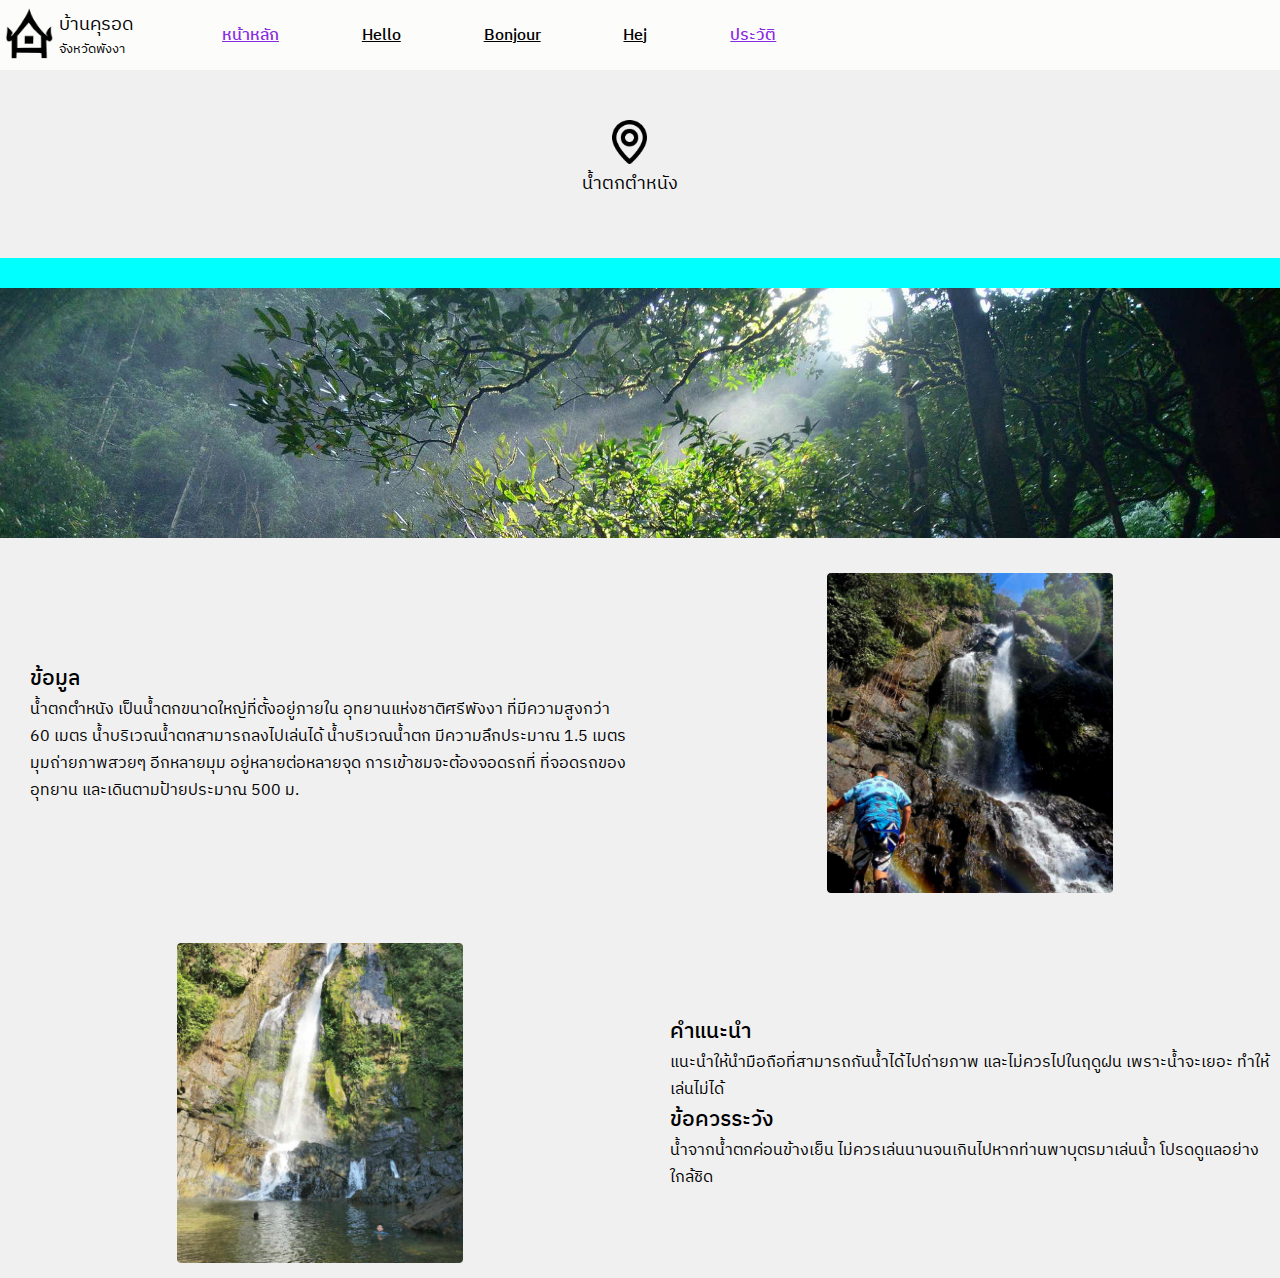
<file: destination/waterfall.html>
<!DOCTYPE html>
<html lang="th">
<head>
    <meta charset="UTF-8">
    <meta name="viewport" content="width=device-width, initial-scale=1.0">
    <title>นํ้าตกตำหนัง</title>

    <!-- Fonts -->
    <link rel="preconnect" href="https://fonts.googleapis.com">
    <link rel="preconnect" href="https://fonts.gstatic.com" crossorigin>
    <link href="https://fonts.googleapis.com/css2?family=IBM+Plex+Sans+Thai:wght@100;200;300;400;500;600;700&display=swap" rel="stylesheet">

    <style>
        @import url(/basestructure.css);
        @import url(/basestructureExtra.css);
    </style>
</head>

<body>
    <!-- Downloading Menu Zone -->
    <!-- <div class="downloadElement">
        <img src="/images/logo.png" alt="Logo of bangwan shape like a house" class="logo-imageLoader">
        <span style="font-size: 22; font-weight: 550;">ชุมชนบางวัน</span>
        <div class="blockingBlock">
            <div class="block"></div>
            <div class="block"></div>
            <div class="block"></div>
            <div class="block"></div>
            <div class="block"></div>
        </div>
    </div> -->
    
    <!-- Top menu -->
    <nav>
        <div class="top-menu">
            <img src="/images/logo.png" alt="Logo of bangwan shape like a house" id="logo-image">   
            <div>
                <header id="header1">บ้านคุรอด</header>
                <header id="header2">จังหวัดพังงา</header>
            </div>
            <div class="menubutton-container">
                <a href="/Index.html" id="navbutton">หน้าหลัก</a>
                <label id="navbutton">Hello</label>
                <label id="navbutton">Bonjour</label>
                <label id="navbutton">Hej</label>
                <a href="/information/information.html" id="navbutton">ประวัติ</a>        
            </div>
        </div>    
    </nav>

    <div class="destination-container">
        <img src="/images/destinationStybol.png" alt="an image of mark symbol of destination" id="destination-vector">
        <strong id="destination-name">น้ำตกตำหนัง</strong>
    </div>

    <div class="top-image-placeholder">
        <img src="/images/Index-background.jpg" alt="image of a very beatiful waterfall in bangwan village" id="top-image">   <!-- wait to be replace with actual image -->
    </div>

    <div class="gridsize-container">
        <div class="contentgrid">
            <div class="grid-content">
                <strong class="grid-header">ข้อมูล</strong>
                <p class="grid-paragraph">น้ำตกตำหนัง เป็นน้ำตกขนาดใหญ่ที่ตั้งอยู่ภายใน
                    อุทยานแห่งชาติศรีพังงา ที่มีความสูงกว่า 60 เมตร
                    น้ำบริเวณน้ำตกสามารถลงไปเล่นได้ น้ำบริเวณน้ำตก
                    มีความลึกประมาณ 1.5 เมตร มุมถ่ายภาพสวยๆ
                    อีกหลายมุม
                    อยู่หลายต่อหลายจุด 
                    การเข้าชมจะต้องจอดรถที่ ที่จอดรถของอุทยาน และเดินตามป้ายประมาณ 500 ม.</p>
            </div>
            <div class="grid-content">
                <img src="/images/waterFall1.png" alt="Image of people walking up to top of waterfall" id="grid-image1">           <!-- image properties and stuff here-->
            </div>


            <div class="grid-content">
                <img src="/images/waterFall2.png" alt="beatiful water fall and kid playing" id="grid-image2">           <!-- image properties and stuff here-->
            </div>
            <div class="grid-content">
                <strong class="grid-header">คำแนะนำ</strong>
                <p class="grid-paragraph">แนะนำให้นำมือถือที่สามารถกันน้ำได้ไปถ่ายภาพ และไม่ควรไปในฤดูฝน เพราะน้ำจะเยอะ ทำให้เล่นไม่ได้</p>
                <strong class="grid-header">ข้อควรระวัง</strong>
                <p class="grid-paragraph">น้ำจากน้ำตกค่อนข้างเย็น ไม่ควรเล่นนานจนเกินไปหากท่านพาบุตรมาเล่นน้ำ โปรดดูแลอย่างใกล้ชิด</p>
            </div>
        </div>
    </div>
</body>
</html>
</file>
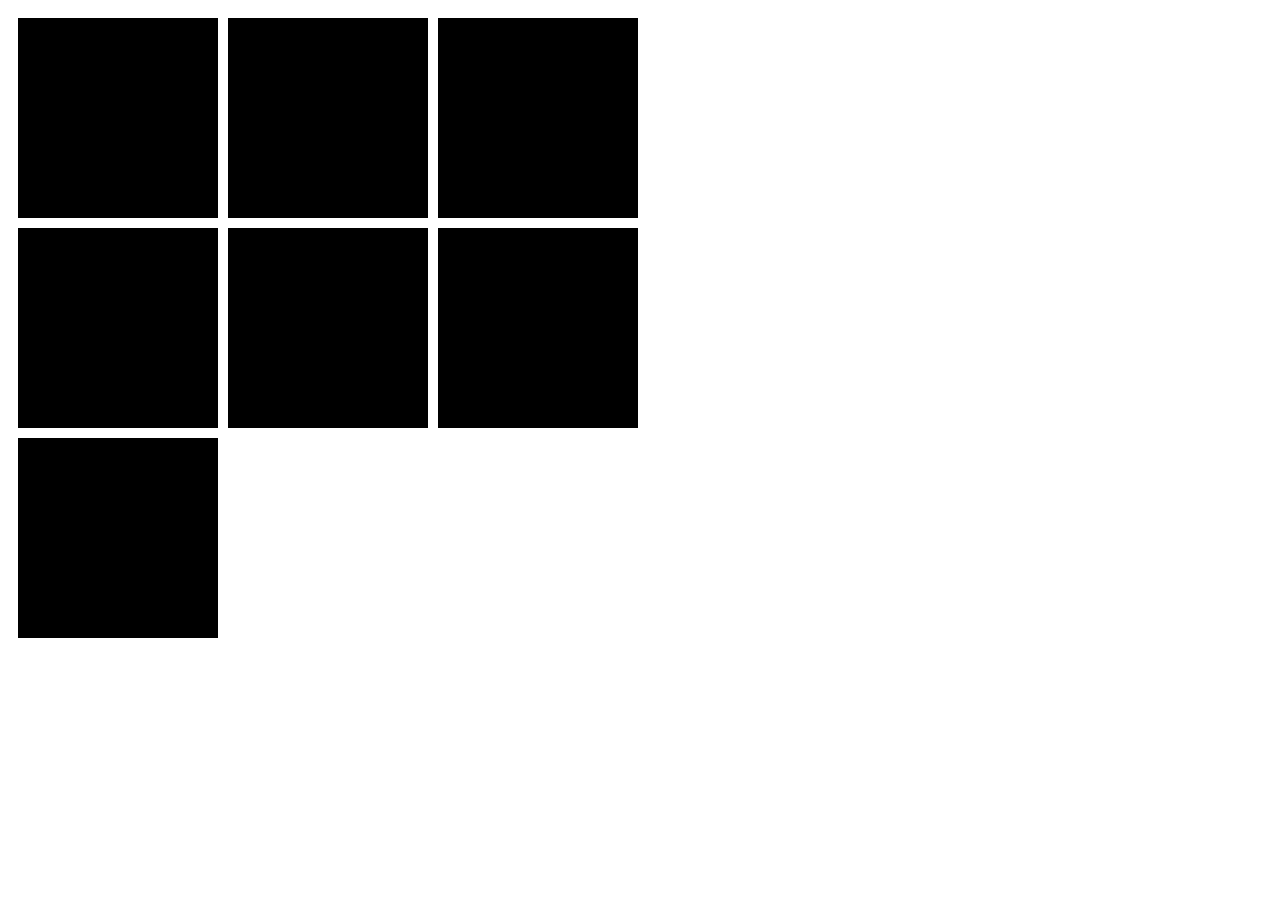
<file: Testing Element/gridelement.html>
<!DOCTYPE html>
<html lang="en">
<head>
    <meta charset="UTF-8">
    <meta name="viewport" content="width=device-width, initial-scale=1.0">
    <title>Grid Element</title>
    <style>
        .grid {
            display: grid;
            grid-template-columns: repeat(3, 200px);
            grid-template-rows: repeat(3, 200px);
            grid-gap: 10px;
            padding: 10px;

        }

        .box {
            background-color: black;
            width: 200px;
            height: 200px;
        }
    </style>
</head>
<body>
    <div class="grid">
        <div class="box"></div>
        <div class="box"></div>
        <div class="box"></div>
        <div class="box"></div>
        <div class="box"></div>
        <div class="box"></div>
        <div class="box"></div>
    </div>
</body>
</html>
</file>
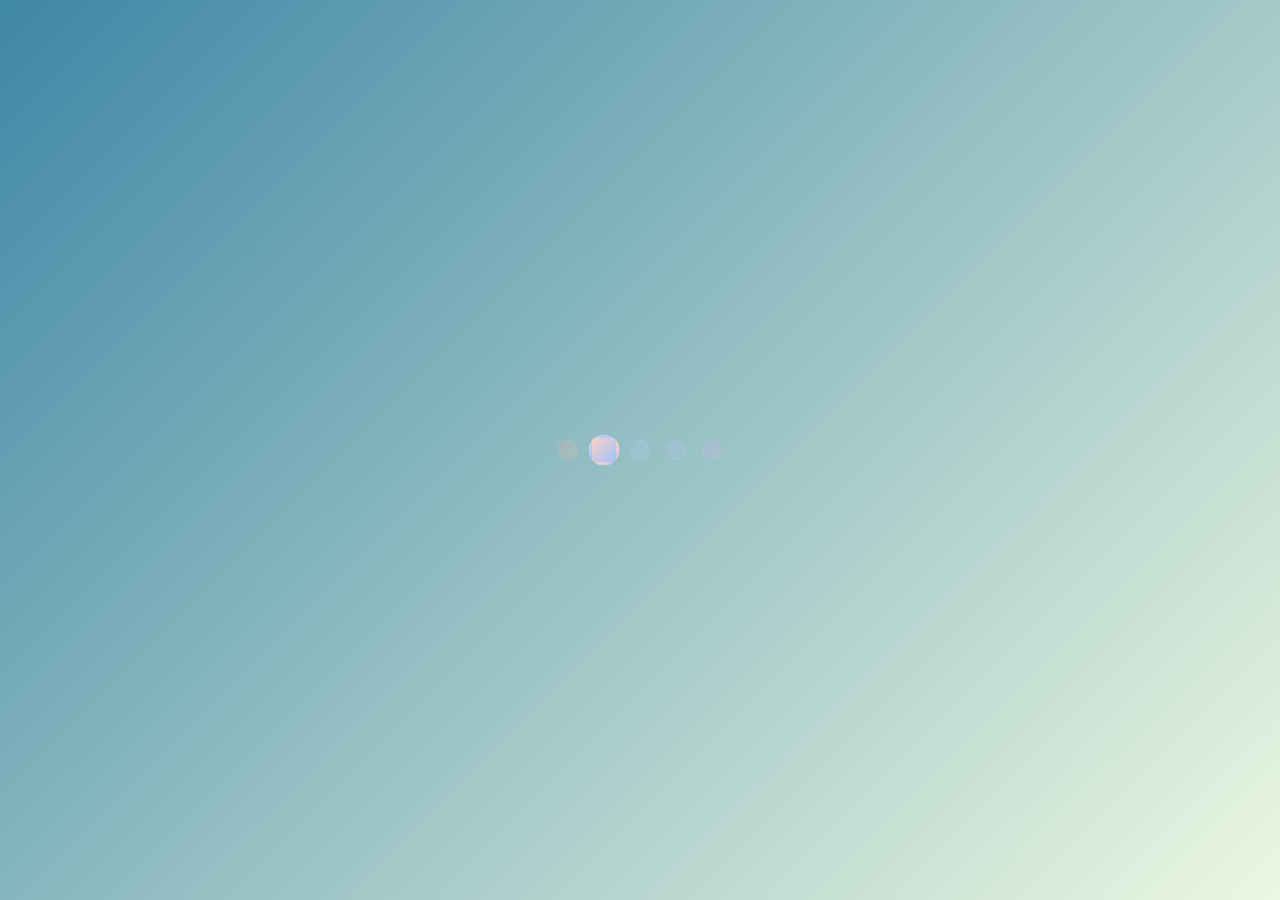
<file: Testing Element/MovingPart.html>
<!DOCTYPE html>
<html lang="en">
<head>
    <meta charset="UTF-8">
    <meta name="viewport" content="width=device-width, initial-scale=1.0">
    <title>Loading Screen with Dots</title>
    <style>
        /* Global styles */
        body, html {
            margin: 0;
            padding: 0;
            width: 100%;
            height: 100%;
            display: flex;
            justify-content: center;
            align-items: center;
            background: linear-gradient(135deg, #3f87a6, #ebf8e1);
            font-family: 'Arial', sans-serif;
            overflow: hidden;
            position: relative;
        }

        /* Loading container */
        .loading-screen {
            display: flex;
            justify-content: center;
            align-items: center;
            gap: 10px;
        }

        /* Dot styles */
        .dot {
            width: 20px;
            height: 20px;
            border: 3px solid transparent;
            border-radius: 50%;
            background: linear-gradient(135deg, #ff9a9e, #fad0c4);
            opacity: 0.2;
            transform: scale(0.8);
            transition: all 0.3s ease-in-out;
        }

        /* Welcome text style */
        #welcomeText {
            position: absolute;
            font-size: 80px;
            font-weight: bold;
            color: white;
            text-align: center;
            background: linear-gradient(135deg, #ff9a9e, #fad0c4);
            /* -webkit-background-clip: text; */     
            display: none; /* Initially hidden */
            pointer-events: none; /* Disable text selection */
        }
    </style>
</head>
<body>
<div class="loading-screen" id="loadingScreen">
    <!-- Dots created dynamically -->
</div>
<div id="welcomeText">Welcome</div>

<script>
    // Create dots dynamically and append them to the screen
    const loadingScreen = document.getElementById("loadingScreen");
    const dotColors = [
        "linear-gradient(135deg, #ff9a9e, #fad0c4)",
        "linear-gradient(135deg, #fad0c4, #a1c4fd)",
        "linear-gradient(135deg, #a1c4fd, #c2e9fb)",
        "linear-gradient(135deg, #c2e9fb, #b6a6ff)",
        "linear-gradient(135deg, #b6a6ff, #fbc2eb)"
    ];

    for (let i = 0; i < 5; i++) {
        const dot = document.createElement("div");
        dot.classList.add("dot");
        dot.style.background = dotColors[i]; // Assign gradient color
        dot.style.borderColor = dotColors[i]; // Assign border color
        loadingScreen.appendChild(dot);
    }

    // Animate dots sequentially using JavaScript
    const dots = document.querySelectorAll(".dot");
    let currentIndex = 0;

    function animateDots() {
        // Reset all dots
        dots.forEach((dot) => {
            dot.style.opacity = "0.2";
            dot.style.transform = "scale(0.8)";
        });

        // Highlight the current dot
        dots[currentIndex].style.opacity = "1";
        dots[currentIndex].style.transform = "scale(1.2)";

        // Move to the next dot
        currentIndex = (currentIndex + 1) % dots.length;
    }

    // Start the animation
    const interval = setInterval(animateDots, 300);

    // Hide the loading screen and show the "Welcome" text after time
    setTimeout(() => {
        clearInterval(interval); // Stop the animation
        loadingScreen.style.display = 'none'; // Hide the loading screen
        const welcomeText = document.getElementById("welcomeText");
        welcomeText.style.display = 'block'; // Show the welcome text

        // Set the initial position of the "Welcome" text
        let welcomeTextElement = document.getElementById("welcomeText");

        // Function to generate random positions
        const generateRandomPosition = () => {
            return {
                x: Math.random() * (window.innerWidth - welcomeTextElement.offsetWidth),
                y: Math.random() * (window.innerHeight - welcomeTextElement.offsetHeight)
            };
        };

        let targetPosition = generateRandomPosition();
        let currentPosition = { x: 0, y: 0 };
        let speed = 0.05; // Speed of movement

        // Smooth animation loop
        function moveText() {
            // Calculate the difference in position
            let dx = targetPosition.x - currentPosition.x;
            let dy = targetPosition.y - currentPosition.y;

            // Move the "Welcome" text towards the target position
            currentPosition.x += dx * speed;
            currentPosition.y += dy * speed;

            // Apply the new position
            welcomeTextElement.style.left = `${currentPosition.x}px`;
            welcomeTextElement.style.top = `${currentPosition.y}px`;

            // If the "Welcome" text has reached the target position, set a new target position
            if (Math.abs(dx) < 1 && Math.abs(dy) < 1) {
                targetPosition = generateRandomPosition();
            }

            // Continue the animation
            requestAnimationFrame(moveText);
        }

        // Start the animation
        moveText();
    }, 5000); // Start after 5 seconds
</script>
</body>
</html>
</file>
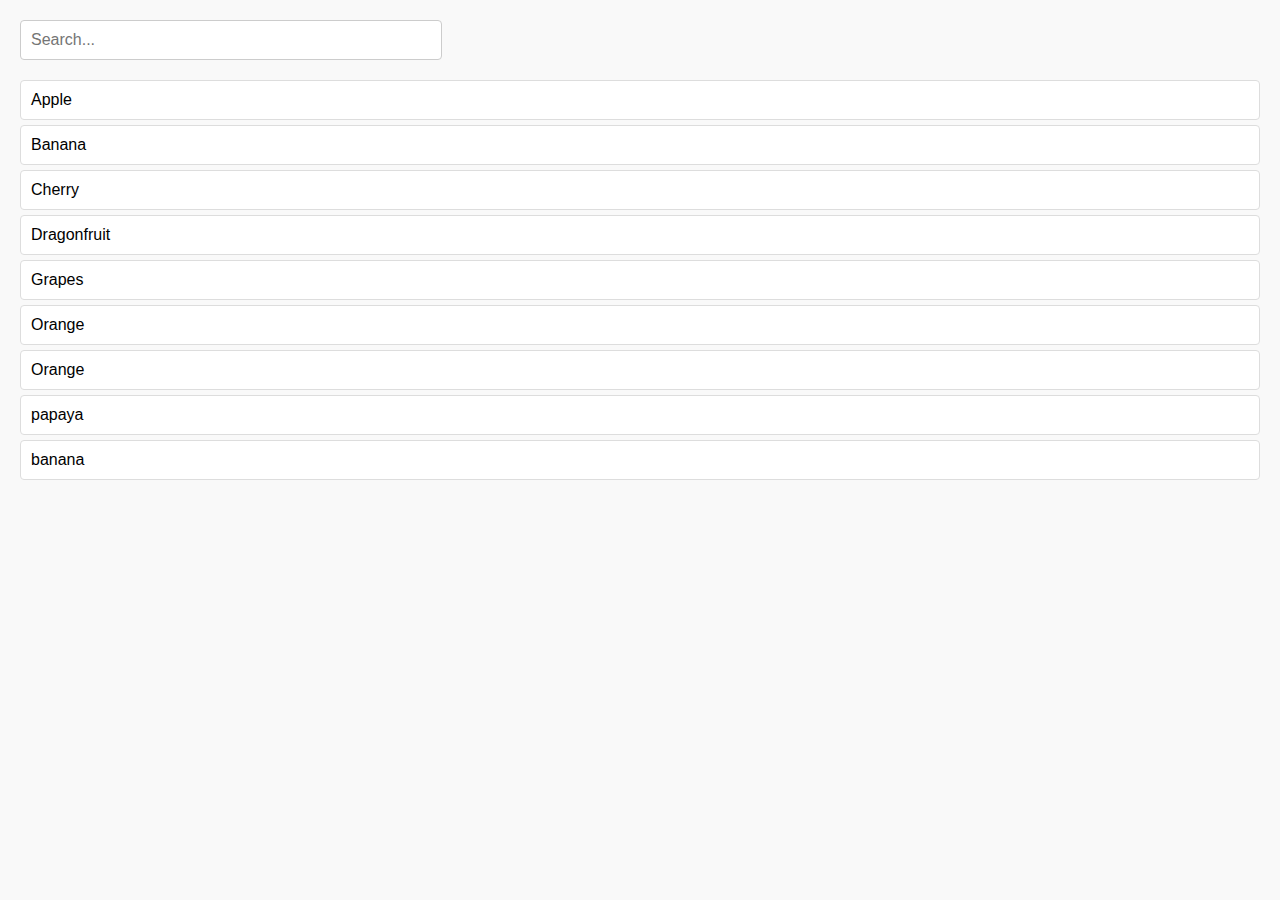
<file: Testing Element/testseach.html>
<!DOCTYPE html>
<html lang="en">
<head>
    <meta charset="UTF-8">
    <meta name="viewport" content="width=device-width, initial-scale=1.0">
    <title>Search Feature</title>
    <style>
        body {
  font-family: Arial, sans-serif;
  margin: 0;
  padding: 20px;
  background-color: #f9f9f9;
}

.search-container {
  margin-bottom: 20px;
}

#search-input {
  width: 100%;
  max-width: 400px;
  padding: 10px;
  font-size: 16px;
  border: 1px solid #ccc;
  border-radius: 4px;
}

#item-list {
  list-style: none;
  padding: 0;
}

#item-list li {
  padding: 10px;
  background-color: #fff;
  border: 1px solid #ddd;
  border-radius: 4px;
  margin-bottom: 5px;
  font-size: 16px;
}

#item-list li.hidden {
  display: none;
}
    </style>
  </head>
  <body>
    <div class="search-container">
      <input type="text" id="search-input" placeholder="Search..." />
    </div>
    <ul id="item-list">
      <li>Apple</li>
      <li>Banana</li>
      <li>Cherry</li>
      <li>Dragonfruit</li>
      <li>Grapes</li>
      <li>Orange</li>
      <li>Orange</li>
      <li>papaya</li>
      <li>banana</li>
    </ul>
    <script>
        document.getElementById('search-input').addEventListener('input', function () {
  const query = this.value.toLowerCase();
  const items = document.querySelectorAll('#item-list li');

  items.forEach(item => {
    const text = item.textContent.toLowerCase();
    if (text.includes(query)) {
      item.classList.remove('hidden');
    } else {
      item.classList.add('hidden');
    }
  });
});
    </script>
  </body>
</html>
</file>
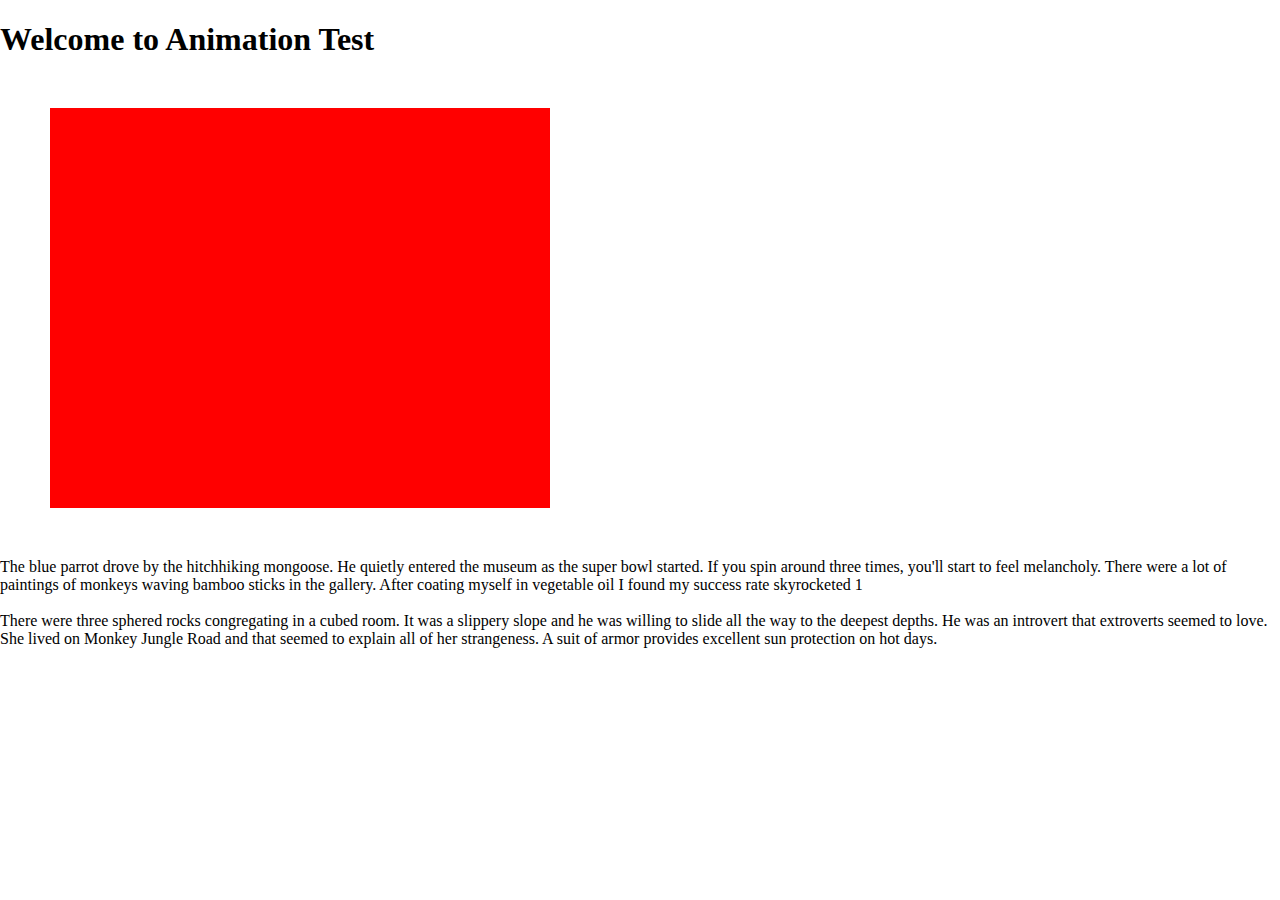
<file: Testing Element/animation/appearanimationtest.html>
<!DOCTYPE html>
<html lang="en">
<head>
    <meta charset="UTF-8">
    <meta name="viewport" content="width=device-width, initial-scale=1.0">
    <title>Animation Test</title>
    <style>
        body, html {
            margin: 0;
            padding: 0;
        }

        .image1 {
            width: 500px;
            height: 400px;
            background-color: red;
            animation: appear 2s ease-in-out;
            margin: 50px;
        }

        .image2 {
            display: inline;
            justify-self: end;
            width: 500px;
            height: 400px;
            background-color: blue;
            animation: appear2 2s ease-in-out;
            margin: 50px;
        }

        @keyframes appear2 {
            0% {
                opacity: 0;
                transform: translateX(50px);
            }
            100% {
                opacity: 1;
                transform: translateX(0);
            }
        }

        @keyframes appear {
            0% {
                opacity: 0;
                transform: translateX(-50px);
            }
            100% {
                opacity: 1;
                transform: translateX(0);
            }
        }
    </style>
</head>
<body>
    <h1>Welcome to Animation Test</h1>
    <div class="image1">
    </div>
    <div>
        <label for="image1" id="text1">The blue parrot drove by the hitchhiking mongoose.
            He quietly entered the museum as the super bowl started.
            If you spin around three times, you'll start to feel melancholy.
            There were a lot of paintings of monkeys waving bamboo sticks in the gallery.
            After coating myself in vegetable oil I found my success rate skyrocketed 1</label>
    </div>
    <div class="image2">

    </div>
    <div>
        <label for="image2" id="text2">There were three sphered rocks congregating in a cubed room.
            It was a slippery slope and he was willing to slide all the way to the deepest depths.
            He was an introvert that extroverts seemed to love.
            She lived on Monkey Jungle Road and that seemed to explain all of her strangeness.
            A suit of armor provides excellent sun protection on hot days.</label>
    </div>
</body>
</html>
</file>
